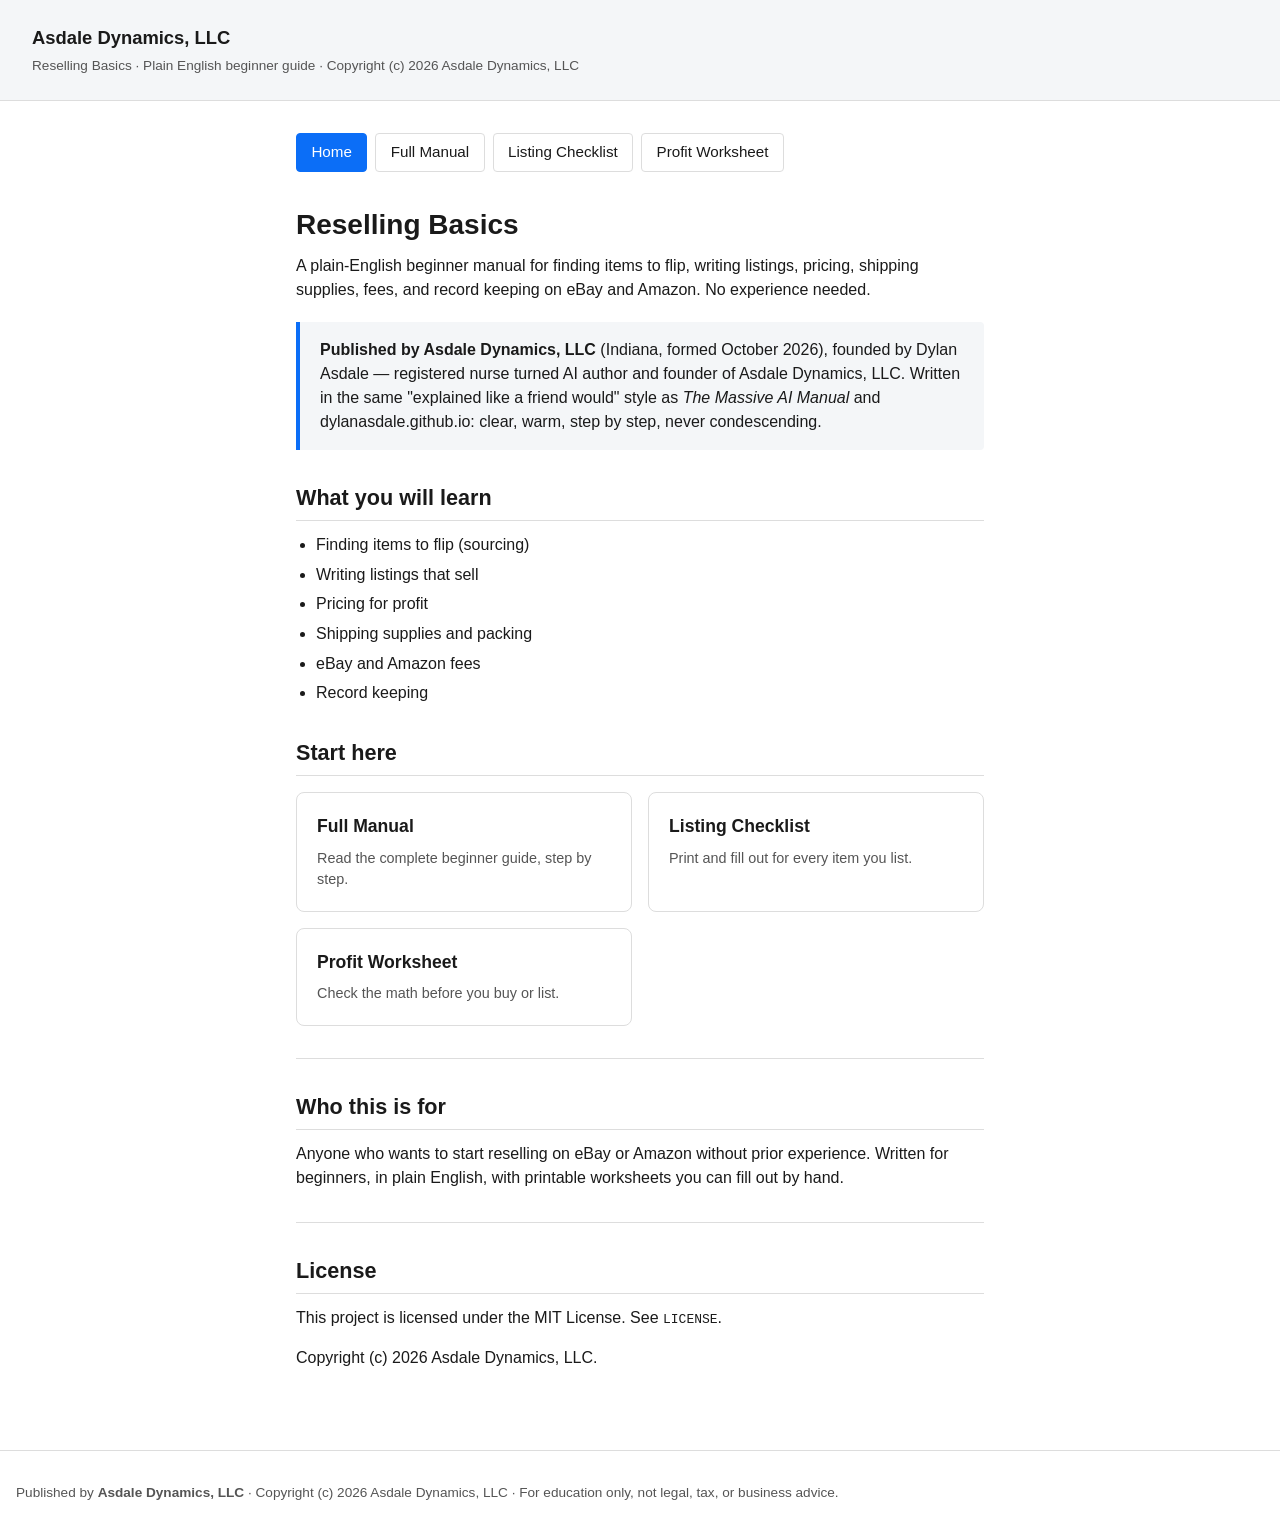
<file: static/index.html>
<!DOCTYPE html>
<html lang="en">
<head>
<meta charset="utf-8">
<meta name="viewport" content="width=device-width, initial-scale=1">
<title>Reselling Basics — Beginner Manual for eBay and Amazon Flipping</title>
<link rel="stylesheet" href="styles.css">
</head>
<body>

<header class="site-header">
  <a class="brand" href="index.html">Asdale Dynamics, LLC</a>
  <div class="credit">Reselling Basics &middot; Plain English beginner guide &middot; Copyright (c) 2026 Asdale Dynamics, LLC</div>
</header>

<div class="container">
  <nav class="nav">
    <a href="index.html" class="active">Home</a>
    <a href="manual.html">Full Manual</a>
    <a href="checklist.html">Listing Checklist</a>
    <a href="worksheet.html">Profit Worksheet</a>
  </nav>

  <h1>Reselling Basics</h1>
  <p>A plain-English beginner manual for finding items to flip, writing listings, pricing, shipping supplies, fees, and record keeping on eBay and Amazon. No experience needed.</p>

  <div class="callout">
    <p><strong>Published by Asdale Dynamics, LLC</strong> (Indiana, formed October 2026), founded by Dylan Asdale — registered nurse turned AI author and founder of Asdale Dynamics, LLC. Written in the same "explained like a friend would" style as <em>The Massive AI Manual</em> and dylanasdale.github.io: clear, warm, step by step, never condescending.</p>
  </div>

  <h2>What you will learn</h2>
  <ul>
    <li>Finding items to flip (sourcing)</li>
    <li>Writing listings that sell</li>
    <li>Pricing for profit</li>
    <li>Shipping supplies and packing</li>
    <li>eBay and Amazon fees</li>
    <li>Record keeping</li>
  </ul>

  <h2>Start here</h2>
  <div class="home-grid">
    <a class="home-card" href="manual.html">
      <h3>Full Manual</h3>
      <p>Read the complete beginner guide, step by step.</p>
    </a>
    <a class="home-card" href="checklist.html">
      <h3>Listing Checklist</h3>
      <p>Print and fill out for every item you list.</p>
    </a>
    <a class="home-card" href="worksheet.html">
      <h3>Profit Worksheet</h3>
      <p>Check the math before you buy or list.</p>
    </a>
  </div>

  <hr>

  <h2>Who this is for</h2>
  <p>Anyone who wants to start reselling on eBay or Amazon without prior experience. Written for beginners, in plain English, with printable worksheets you can fill out by hand.</p>

  <hr>

  <h2>License</h2>
  <p>This project is licensed under the MIT License. See <code>LICENSE</code>.</p>
  <p>Copyright (c) 2026 Asdale Dynamics, LLC.</p>
</div>

<footer class="site-footer">
  Published by <strong>Asdale Dynamics, LLC</strong> &middot; Copyright (c) 2026 Asdale Dynamics, LLC &middot; For education only, not legal, tax, or business advice.
</footer>

</body>
</html>
</file>
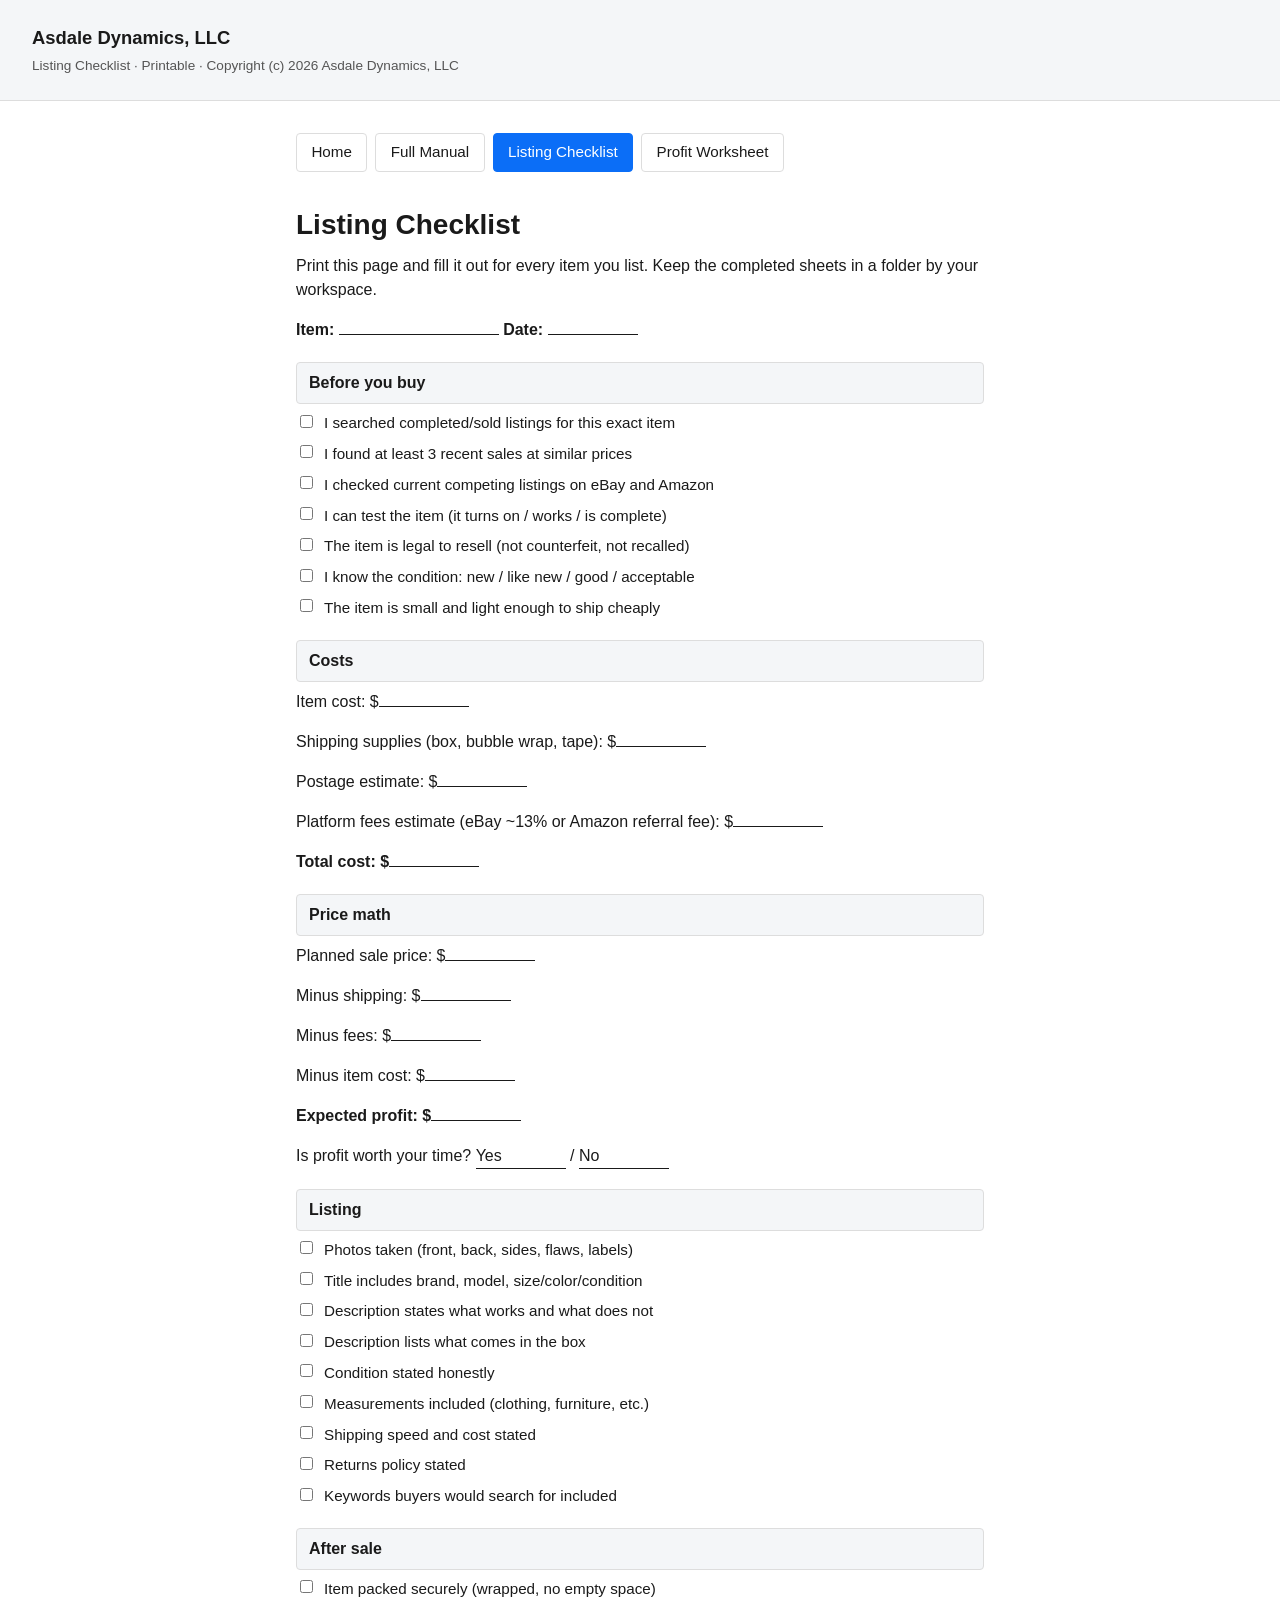
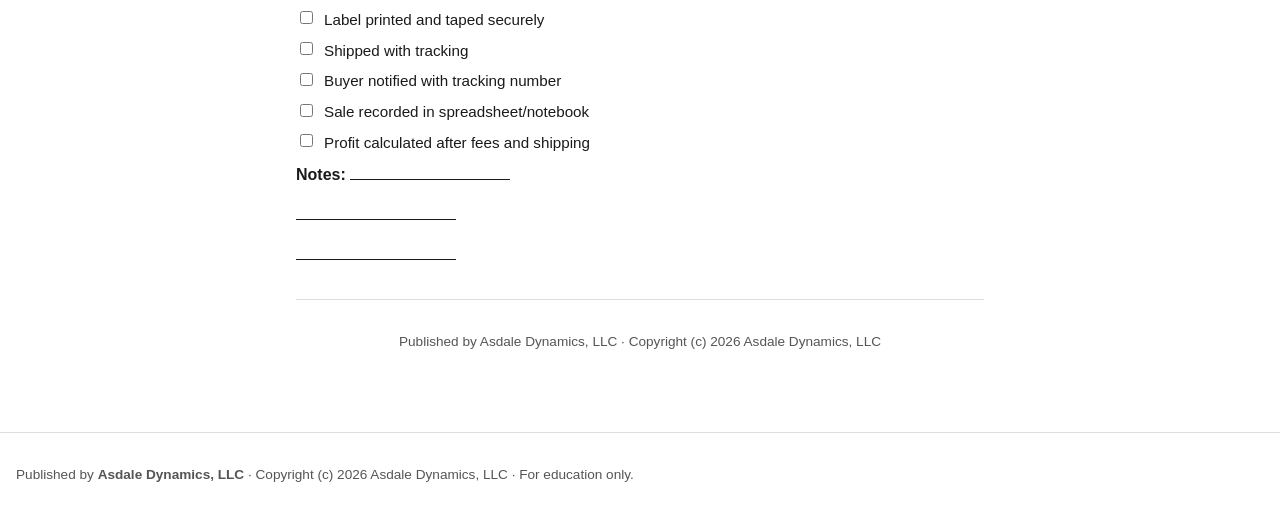
<file: static/checklist.html>
<!DOCTYPE html>
<html lang="en">
<head>
<meta charset="utf-8">
<meta name="viewport" content="width=device-width, initial-scale=1">
<title>Reselling Basics — Listing Checklist (Printable)</title>
<link rel="stylesheet" href="styles.css">
</head>
<body>

<header class="site-header">
  <a class="brand" href="index.html">Asdale Dynamics, LLC</a>
  <div class="credit">Listing Checklist &middot; Printable &middot; Copyright (c) 2026 Asdale Dynamics, LLC</div>
</header>

<div class="container">
  <nav class="nav">
    <a href="index.html">Home</a>
    <a href="manual.html">Full Manual</a>
    <a href="checklist.html" class="active">Listing Checklist</a>
    <a href="worksheet.html">Profit Worksheet</a>
  </nav>

  <h1>Listing Checklist</h1>
  <p>Print this page and fill it out for every item you list. Keep the completed sheets in a folder by your workspace.</p>

  <p><strong>Item:</strong> <span class="blank"></span> <strong>Date:</strong> <span class="blank-sm"></span></p>

  <div class="section-title">Before you buy</div>
  <div class="checkbox-group"><label><input type="checkbox"> I searched completed/sold listings for this exact item</label></div>
  <div class="checkbox-group"><label><input type="checkbox"> I found at least 3 recent sales at similar prices</label></div>
  <div class="checkbox-group"><label><input type="checkbox"> I checked current competing listings on eBay and Amazon</label></div>
  <div class="checkbox-group"><label><input type="checkbox"> I can test the item (it turns on / works / is complete)</label></div>
  <div class="checkbox-group"><label><input type="checkbox"> The item is legal to resell (not counterfeit, not recalled)</label></div>
  <div class="checkbox-group"><label><input type="checkbox"> I know the condition: new / like new / good / acceptable</label></div>
  <div class="checkbox-group"><label><input type="checkbox"> The item is small and light enough to ship cheaply</label></div>

  <div class="section-title">Costs</div>
  <p>Item cost: $<span class="blank-sm"></span></p>
  <p>Shipping supplies (box, bubble wrap, tape): $<span class="blank-sm"></span></p>
  <p>Postage estimate: $<span class="blank-sm"></span></p>
  <p>Platform fees estimate (eBay ~13% or Amazon referral fee): $<span class="blank-sm"></span></p>
  <p><strong>Total cost: $<span class="blank-sm"></span></strong></p>

  <div class="section-title">Price math</div>
  <p>Planned sale price: $<span class="blank-sm"></span></p>
  <p>Minus shipping: $<span class="blank-sm"></span></p>
  <p>Minus fees: $<span class="blank-sm"></span></p>
  <p>Minus item cost: $<span class="blank-sm"></span></p>
  <p><strong>Expected profit: $<span class="blank-sm"></span></strong></p>
  <p>Is profit worth your time? <span class="blank-sm">Yes</span> / <span class="blank-sm">No</span></p>

  <div class="section-title">Listing</div>
  <div class="checkbox-group"><label><input type="checkbox"> Photos taken (front, back, sides, flaws, labels)</label></div>
  <div class="checkbox-group"><label><input type="checkbox"> Title includes brand, model, size/color/condition</label></div>
  <div class="checkbox-group"><label><input type="checkbox"> Description states what works and what does not</label></div>
  <div class="checkbox-group"><label><input type="checkbox"> Description lists what comes in the box</label></div>
  <div class="checkbox-group"><label><input type="checkbox"> Condition stated honestly</label></div>
  <div class="checkbox-group"><label><input type="checkbox"> Measurements included (clothing, furniture, etc.)</label></div>
  <div class="checkbox-group"><label><input type="checkbox"> Shipping speed and cost stated</label></div>
  <div class="checkbox-group"><label><input type="checkbox"> Returns policy stated</label></div>
  <div class="checkbox-group"><label><input type="checkbox"> Keywords buyers would search for included</label></div>

  <div class="section-title">After sale</div>
  <div class="checkbox-group"><label><input type="checkbox"> Item packed securely (wrapped, no empty space)</label></div>
  <div class="checkbox-group"><label><input type="checkbox"> Label printed and taped securely</label></div>
  <div class="checkbox-group"><label><input type="checkbox"> Shipped with tracking</label></div>
  <div class="checkbox-group"><label><input type="checkbox"> Buyer notified with tracking number</label></div>
  <div class="checkbox-group"><label><input type="checkbox"> Sale recorded in spreadsheet/notebook</label></div>
  <div class="checkbox-group"><label><input type="checkbox"> Profit calculated after fees and shipping</label></div>

  <p><strong>Notes:</strong> <span class="blank"></span></p>
  <p><span class="blank"></span></p>
  <p><span class="blank"></span></p>

  <hr>
  <p style="font-size:0.85rem; text-align:center; color:#555;">Published by Asdale Dynamics, LLC &middot; Copyright (c) 2026 Asdale Dynamics, LLC</p>
</div>

<footer class="site-footer">
  Published by <strong>Asdale Dynamics, LLC</strong> &middot; Copyright (c) 2026 Asdale Dynamics, LLC &middot; For education only.
</footer>

</body>
</html>
</file>
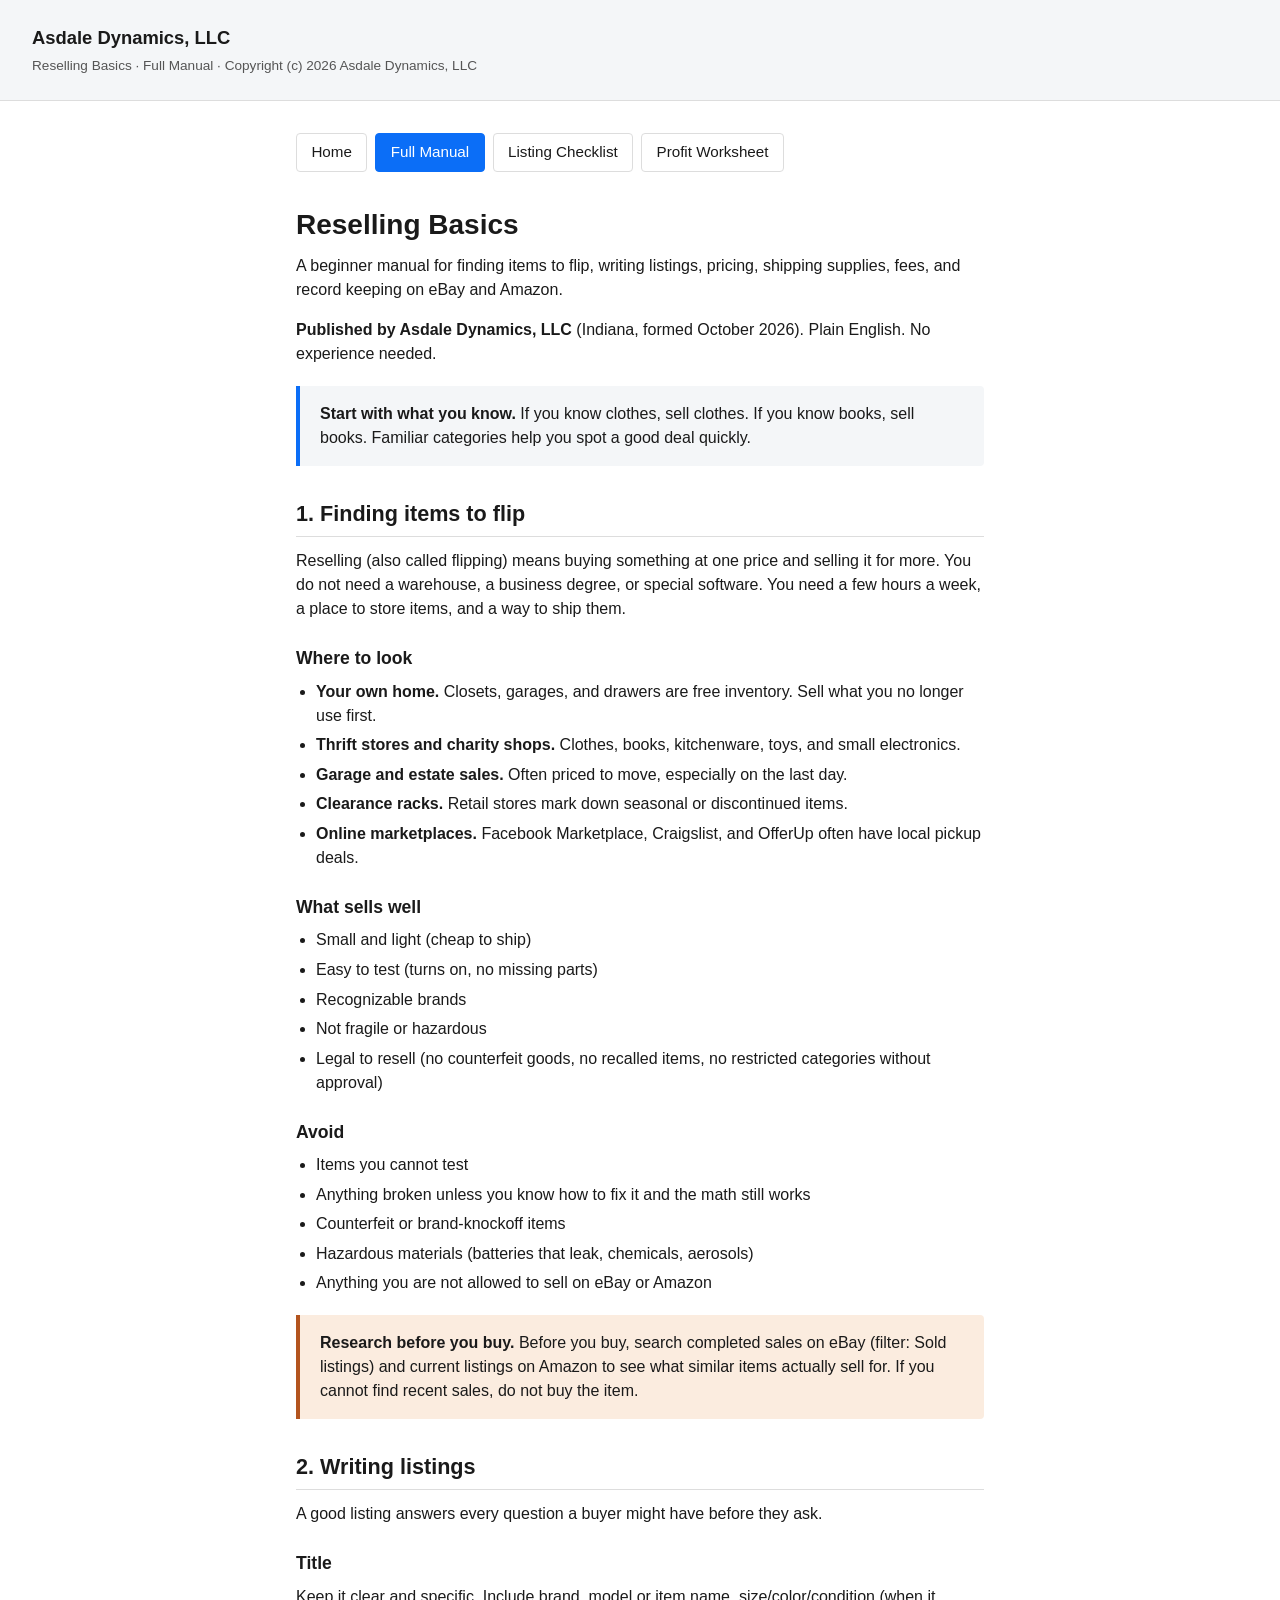
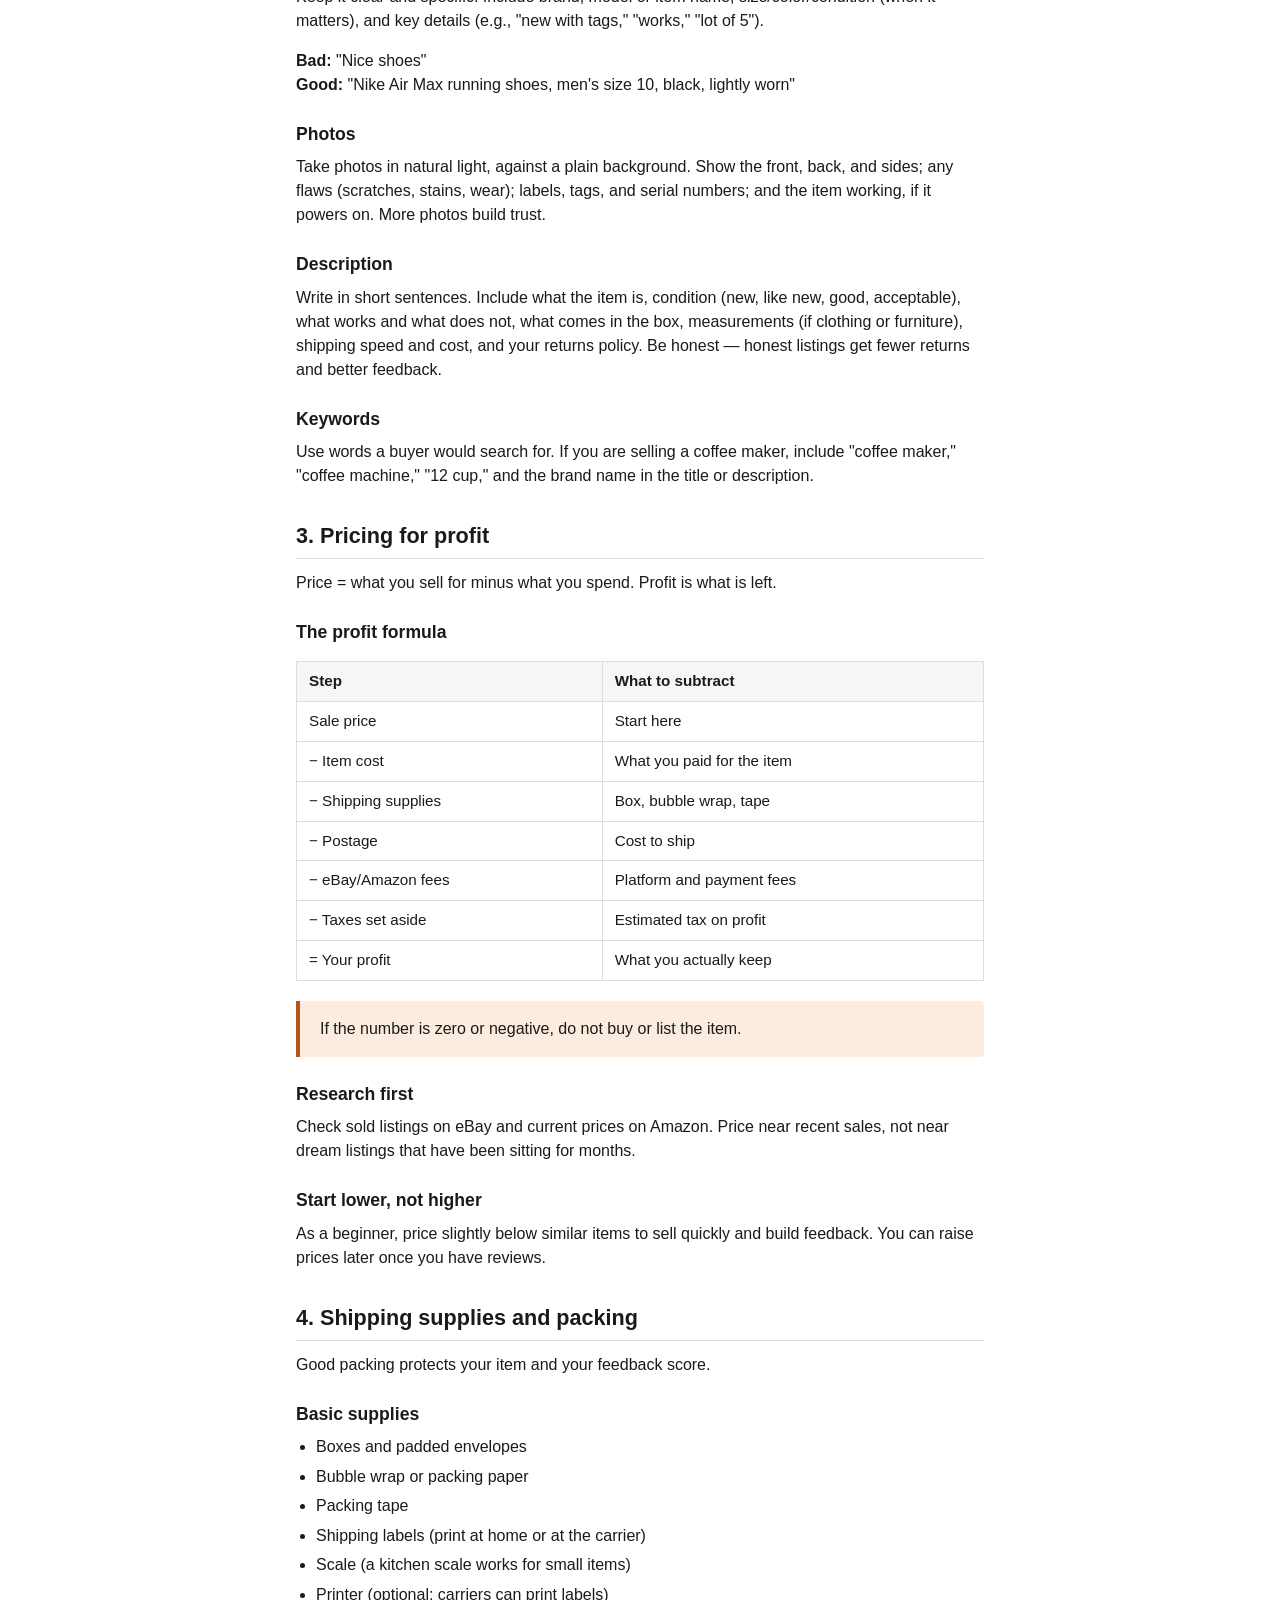
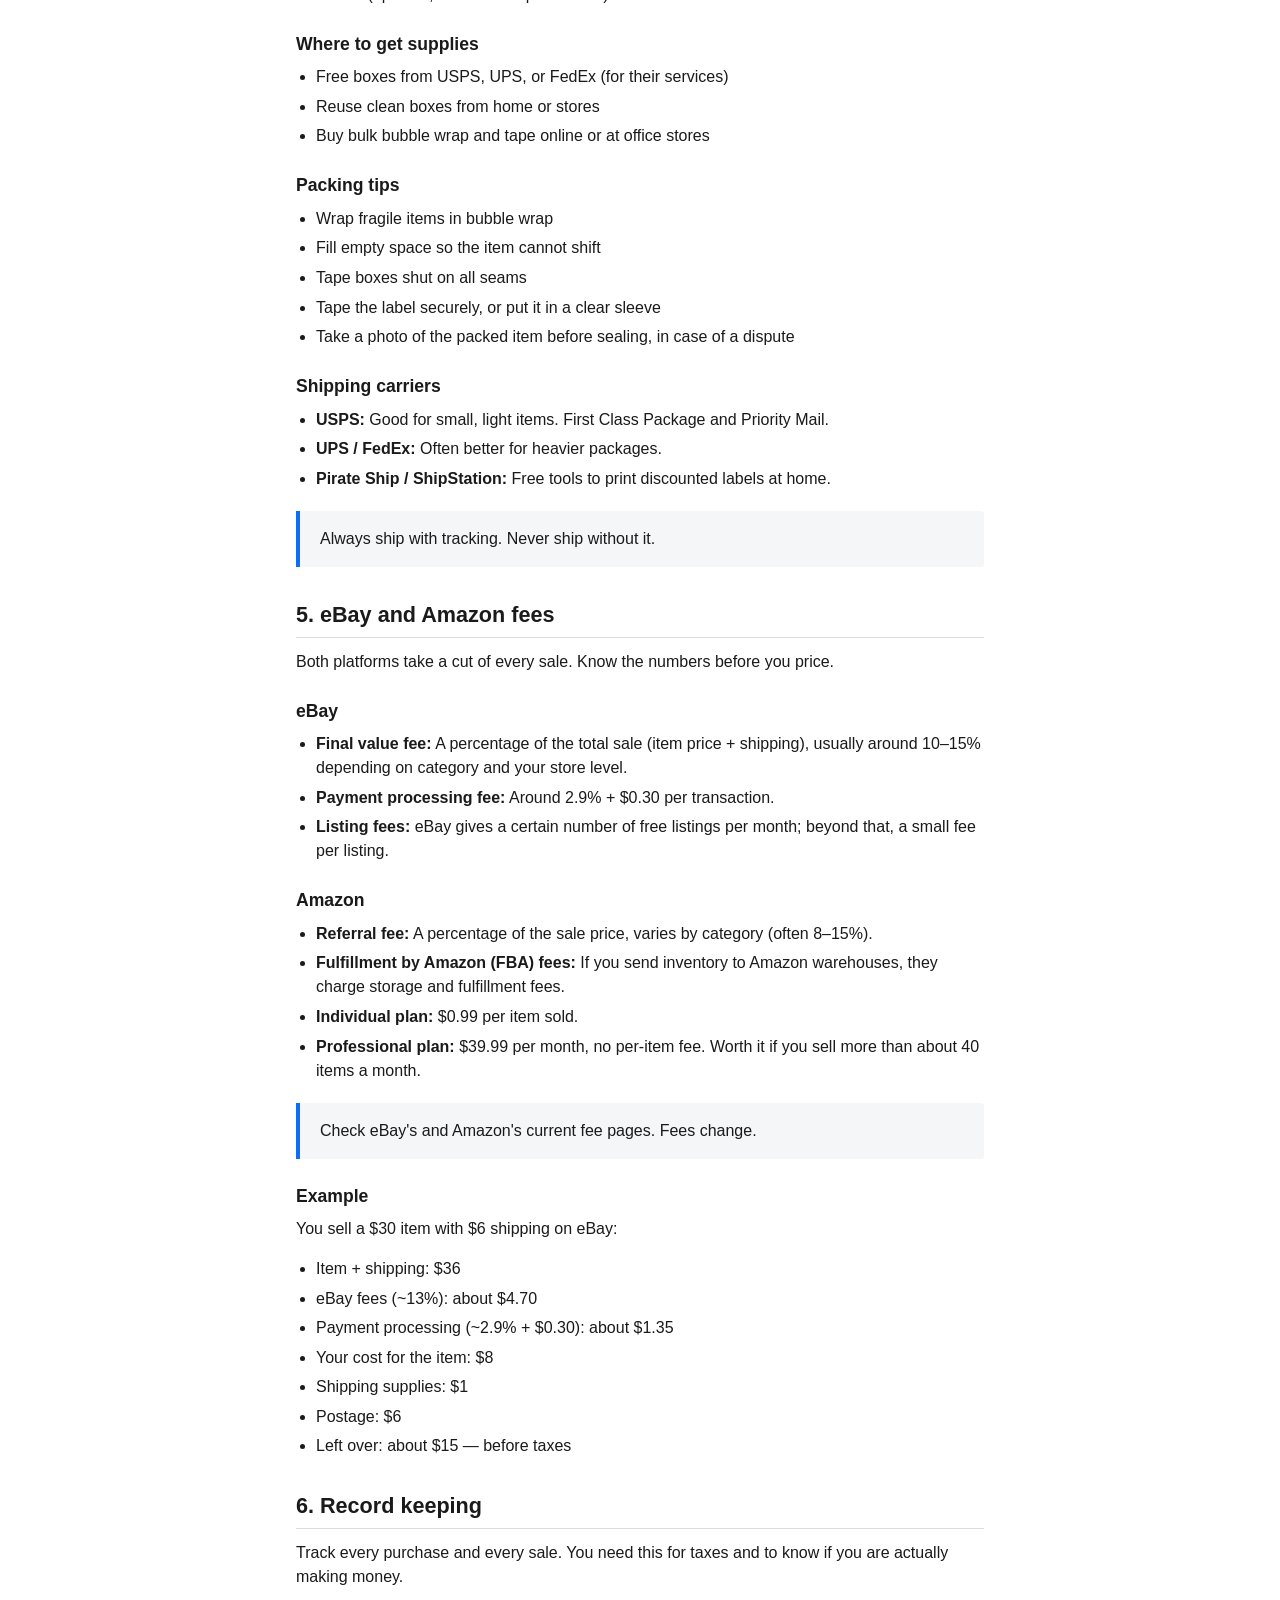
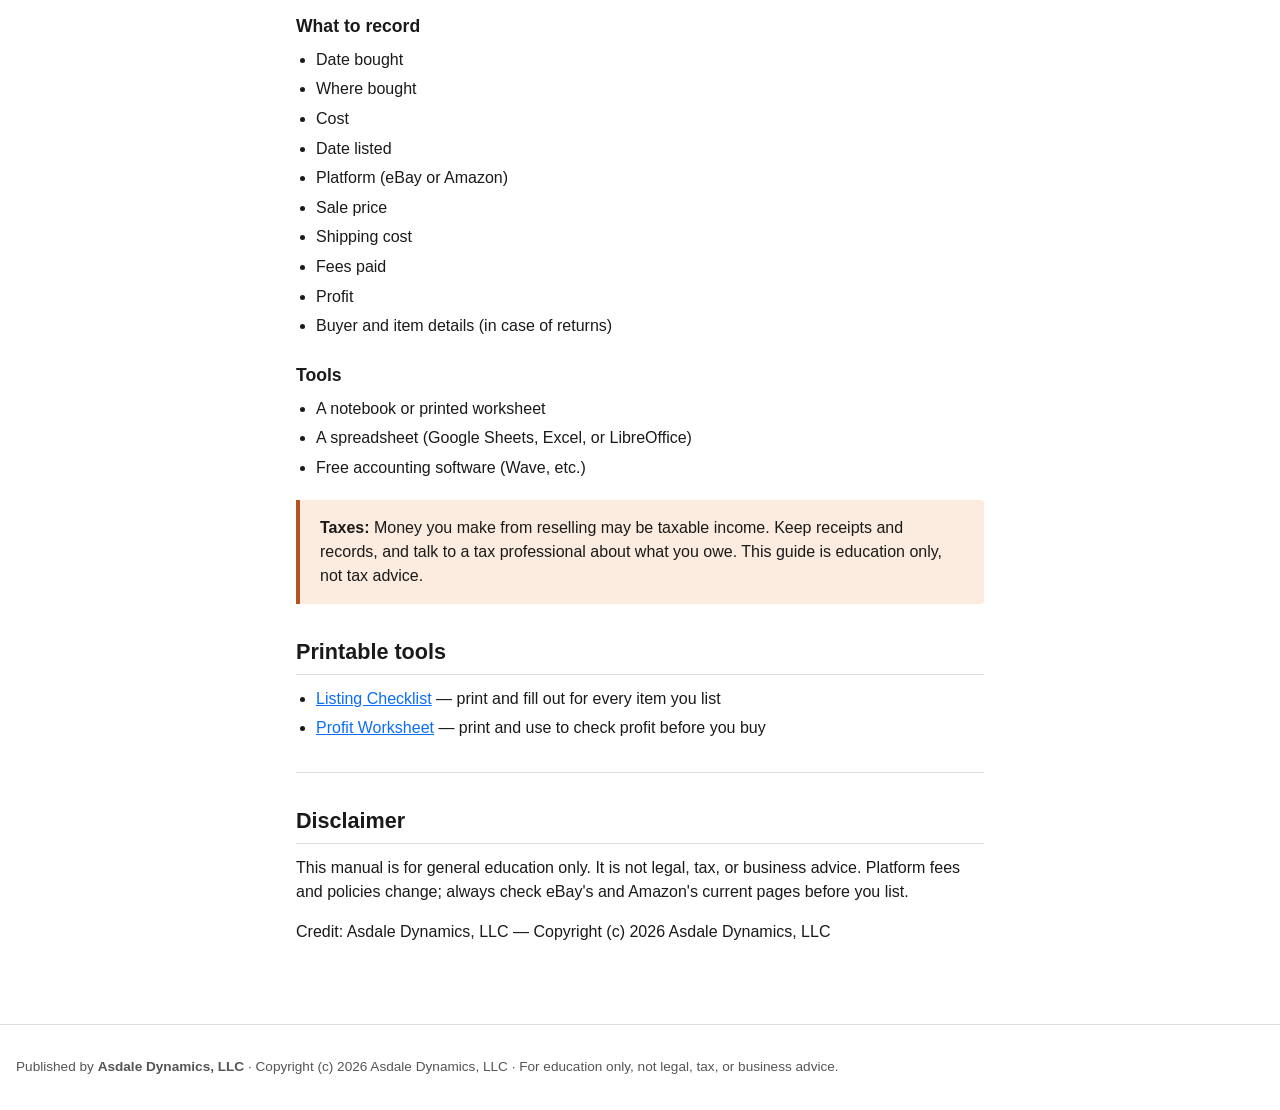
<file: static/manual.html>
<!DOCTYPE html>
<html lang="en">
<head>
<meta charset="utf-8">
<meta name="viewport" content="width=device-width, initial-scale=1">
<title>Reselling Basics — Full Manual</title>
<link rel="stylesheet" href="styles.css">
</head>
<body>

<header class="site-header">
  <a class="brand" href="index.html">Asdale Dynamics, LLC</a>
  <div class="credit">Reselling Basics &middot; Full Manual &middot; Copyright (c) 2026 Asdale Dynamics, LLC</div>
</header>

<div class="container">
  <nav class="nav">
    <a href="index.html">Home</a>
    <a href="manual.html" class="active">Full Manual</a>
    <a href="checklist.html">Listing Checklist</a>
    <a href="worksheet.html">Profit Worksheet</a>
  </nav>

  <h1>Reselling Basics</h1>
  <p>A beginner manual for finding items to flip, writing listings, pricing, shipping supplies, fees, and record keeping on eBay and Amazon.</p>

  <p><strong>Published by Asdale Dynamics, LLC</strong> (Indiana, formed October 2026). Plain English. No experience needed.</p>

  <div class="callout">
    <p><strong>Start with what you know.</strong> If you know clothes, sell clothes. If you know books, sell books. Familiar categories help you spot a good deal quickly.</p>
  </div>

  <h2>1. Finding items to flip</h2>
  <p>Reselling (also called flipping) means buying something at one price and selling it for more. You do not need a warehouse, a business degree, or special software. You need a few hours a week, a place to store items, and a way to ship them.</p>

  <h3>Where to look</h3>
  <ul>
    <li><strong>Your own home.</strong> Closets, garages, and drawers are free inventory. Sell what you no longer use first.</li>
    <li><strong>Thrift stores and charity shops.</strong> Clothes, books, kitchenware, toys, and small electronics.</li>
    <li><strong>Garage and estate sales.</strong> Often priced to move, especially on the last day.</li>
    <li><strong>Clearance racks.</strong> Retail stores mark down seasonal or discontinued items.</li>
    <li><strong>Online marketplaces.</strong> Facebook Marketplace, Craigslist, and OfferUp often have local pickup deals.</li>
  </ul>

  <h3>What sells well</h3>
  <ul>
    <li>Small and light (cheap to ship)</li>
    <li>Easy to test (turns on, no missing parts)</li>
    <li>Recognizable brands</li>
    <li>Not fragile or hazardous</li>
    <li>Legal to resell (no counterfeit goods, no recalled items, no restricted categories without approval)</li>
  </ul>

  <h3>Avoid</h3>
  <ul>
    <li>Items you cannot test</li>
    <li>Anything broken unless you know how to fix it and the math still works</li>
    <li>Counterfeit or brand-knockoff items</li>
    <li>Hazardous materials (batteries that leak, chemicals, aerosols)</li>
    <li>Anything you are not allowed to sell on eBay or Amazon</li>
  </ul>

  <div class="callout warn">
    <p><strong>Research before you buy.</strong> Before you buy, search completed sales on eBay (filter: Sold listings) and current listings on Amazon to see what similar items actually sell for. If you cannot find recent sales, do not buy the item.</p>
  </div>

  <h2>2. Writing listings</h2>
  <p>A good listing answers every question a buyer might have before they ask.</p>

  <h3>Title</h3>
  <p>Keep it clear and specific. Include brand, model or item name, size/color/condition (when it matters), and key details (e.g., "new with tags," "works," "lot of 5").</p>
  <p><strong>Bad:</strong> "Nice shoes"<br>
  <strong>Good:</strong> "Nike Air Max running shoes, men's size 10, black, lightly worn"</p>

  <h3>Photos</h3>
  <p>Take photos in natural light, against a plain background. Show the front, back, and sides; any flaws (scratches, stains, wear); labels, tags, and serial numbers; and the item working, if it powers on. More photos build trust.</p>

  <h3>Description</h3>
  <p>Write in short sentences. Include what the item is, condition (new, like new, good, acceptable), what works and what does not, what comes in the box, measurements (if clothing or furniture), shipping speed and cost, and your returns policy. Be honest — honest listings get fewer returns and better feedback.</p>

  <h3>Keywords</h3>
  <p>Use words a buyer would search for. If you are selling a coffee maker, include "coffee maker," "coffee machine," "12 cup," and the brand name in the title or description.</p>

  <h2>3. Pricing for profit</h2>
  <p>Price = what you sell for minus what you spend. Profit is what is left.</p>

  <h3>The profit formula</h3>
  <table>
    <tr><th>Step</th><th>What to subtract</th></tr>
    <tr><td>Sale price</td><td>Start here</td></tr>
    <tr><td>− Item cost</td><td>What you paid for the item</td></tr>
    <tr><td>− Shipping supplies</td><td>Box, bubble wrap, tape</td></tr>
    <tr><td>− Postage</td><td>Cost to ship</td></tr>
    <tr><td>− eBay/Amazon fees</td><td>Platform and payment fees</td></tr>
    <tr><td>− Taxes set aside</td><td>Estimated tax on profit</td></tr>
    <tr><td>= Your profit</td><td>What you actually keep</td></tr>
  </table>

  <div class="callout warn">
    <p>If the number is zero or negative, do not buy or list the item.</p>
  </div>

  <h3>Research first</h3>
  <p>Check sold listings on eBay and current prices on Amazon. Price near recent sales, not near dream listings that have been sitting for months.</p>

  <h3>Start lower, not higher</h3>
  <p>As a beginner, price slightly below similar items to sell quickly and build feedback. You can raise prices later once you have reviews.</p>

  <h2>4. Shipping supplies and packing</h2>
  <p>Good packing protects your item and your feedback score.</p>

  <h3>Basic supplies</h3>
  <ul>
    <li>Boxes and padded envelopes</li>
    <li>Bubble wrap or packing paper</li>
    <li>Packing tape</li>
    <li>Shipping labels (print at home or at the carrier)</li>
    <li>Scale (a kitchen scale works for small items)</li>
    <li>Printer (optional; carriers can print labels)</li>
  </ul>

  <h3>Where to get supplies</h3>
  <ul>
    <li>Free boxes from USPS, UPS, or FedEx (for their services)</li>
    <li>Reuse clean boxes from home or stores</li>
    <li>Buy bulk bubble wrap and tape online or at office stores</li>
  </ul>

  <h3>Packing tips</h3>
  <ul>
    <li>Wrap fragile items in bubble wrap</li>
    <li>Fill empty space so the item cannot shift</li>
    <li>Tape boxes shut on all seams</li>
    <li>Tape the label securely, or put it in a clear sleeve</li>
    <li>Take a photo of the packed item before sealing, in case of a dispute</li>
  </ul>

  <h3>Shipping carriers</h3>
  <ul>
    <li><strong>USPS:</strong> Good for small, light items. First Class Package and Priority Mail.</li>
    <li><strong>UPS / FedEx:</strong> Often better for heavier packages.</li>
    <li><strong>Pirate Ship / ShipStation:</strong> Free tools to print discounted labels at home.</li>
  </ul>

  <div class="callout">
    <p>Always ship with tracking. Never ship without it.</p>
  </div>

  <h2>5. eBay and Amazon fees</h2>
  <p>Both platforms take a cut of every sale. Know the numbers before you price.</p>

  <h3>eBay</h3>
  <ul>
    <li><strong>Final value fee:</strong> A percentage of the total sale (item price + shipping), usually around 10–15% depending on category and your store level.</li>
    <li><strong>Payment processing fee:</strong> Around 2.9% + $0.30 per transaction.</li>
    <li><strong>Listing fees:</strong> eBay gives a certain number of free listings per month; beyond that, a small fee per listing.</li>
  </ul>

  <h3>Amazon</h3>
  <ul>
    <li><strong>Referral fee:</strong> A percentage of the sale price, varies by category (often 8–15%).</li>
    <li><strong>Fulfillment by Amazon (FBA) fees:</strong> If you send inventory to Amazon warehouses, they charge storage and fulfillment fees.</li>
    <li><strong>Individual plan:</strong> $0.99 per item sold.</li>
    <li><strong>Professional plan:</strong> $39.99 per month, no per-item fee. Worth it if you sell more than about 40 items a month.</li>
  </ul>

  <div class="callout">
    <p>Check eBay's and Amazon's current fee pages. Fees change.</p>
  </div>

  <h3>Example</h3>
  <p>You sell a $30 item with $6 shipping on eBay:</p>
  <ul>
    <li>Item + shipping: $36</li>
    <li>eBay fees (~13%): about $4.70</li>
    <li>Payment processing (~2.9% + $0.30): about $1.35</li>
    <li>Your cost for the item: $8</li>
    <li>Shipping supplies: $1</li>
    <li>Postage: $6</li>
    <li>Left over: about $15 — before taxes</li>
  </ul>

  <h2>6. Record keeping</h2>
  <p>Track every purchase and every sale. You need this for taxes and to know if you are actually making money.</p>

  <h3>What to record</h3>
  <ul>
    <li>Date bought</li>
    <li>Where bought</li>
    <li>Cost</li>
    <li>Date listed</li>
    <li>Platform (eBay or Amazon)</li>
    <li>Sale price</li>
    <li>Shipping cost</li>
    <li>Fees paid</li>
    <li>Profit</li>
    <li>Buyer and item details (in case of returns)</li>
  </ul>

  <h3>Tools</h3>
  <ul>
    <li>A notebook or printed worksheet</li>
    <li>A spreadsheet (Google Sheets, Excel, or LibreOffice)</li>
    <li>Free accounting software (Wave, etc.)</li>
  </ul>

  <div class="callout warn">
    <p><strong>Taxes:</strong> Money you make from reselling may be taxable income. Keep receipts and records, and talk to a tax professional about what you owe. This guide is education only, not tax advice.</p>
  </div>

  <h2>Printable tools</h2>
  <ul>
    <li><a href="checklist.html">Listing Checklist</a> — print and fill out for every item you list</li>
    <li><a href="worksheet.html">Profit Worksheet</a> — print and use to check profit before you buy</li>
  </ul>

  <hr>

  <h2>Disclaimer</h2>
  <p>This manual is for general education only. It is not legal, tax, or business advice. Platform fees and policies change; always check eBay's and Amazon's current pages before you list.</p>
  <p>Credit: Asdale Dynamics, LLC — Copyright (c) 2026 Asdale Dynamics, LLC</p>
</div>

<footer class="site-footer">
  Published by <strong>Asdale Dynamics, LLC</strong> &middot; Copyright (c) 2026 Asdale Dynamics, LLC &middot; For education only, not legal, tax, or business advice.
</footer>

</body>
</html>
</file>
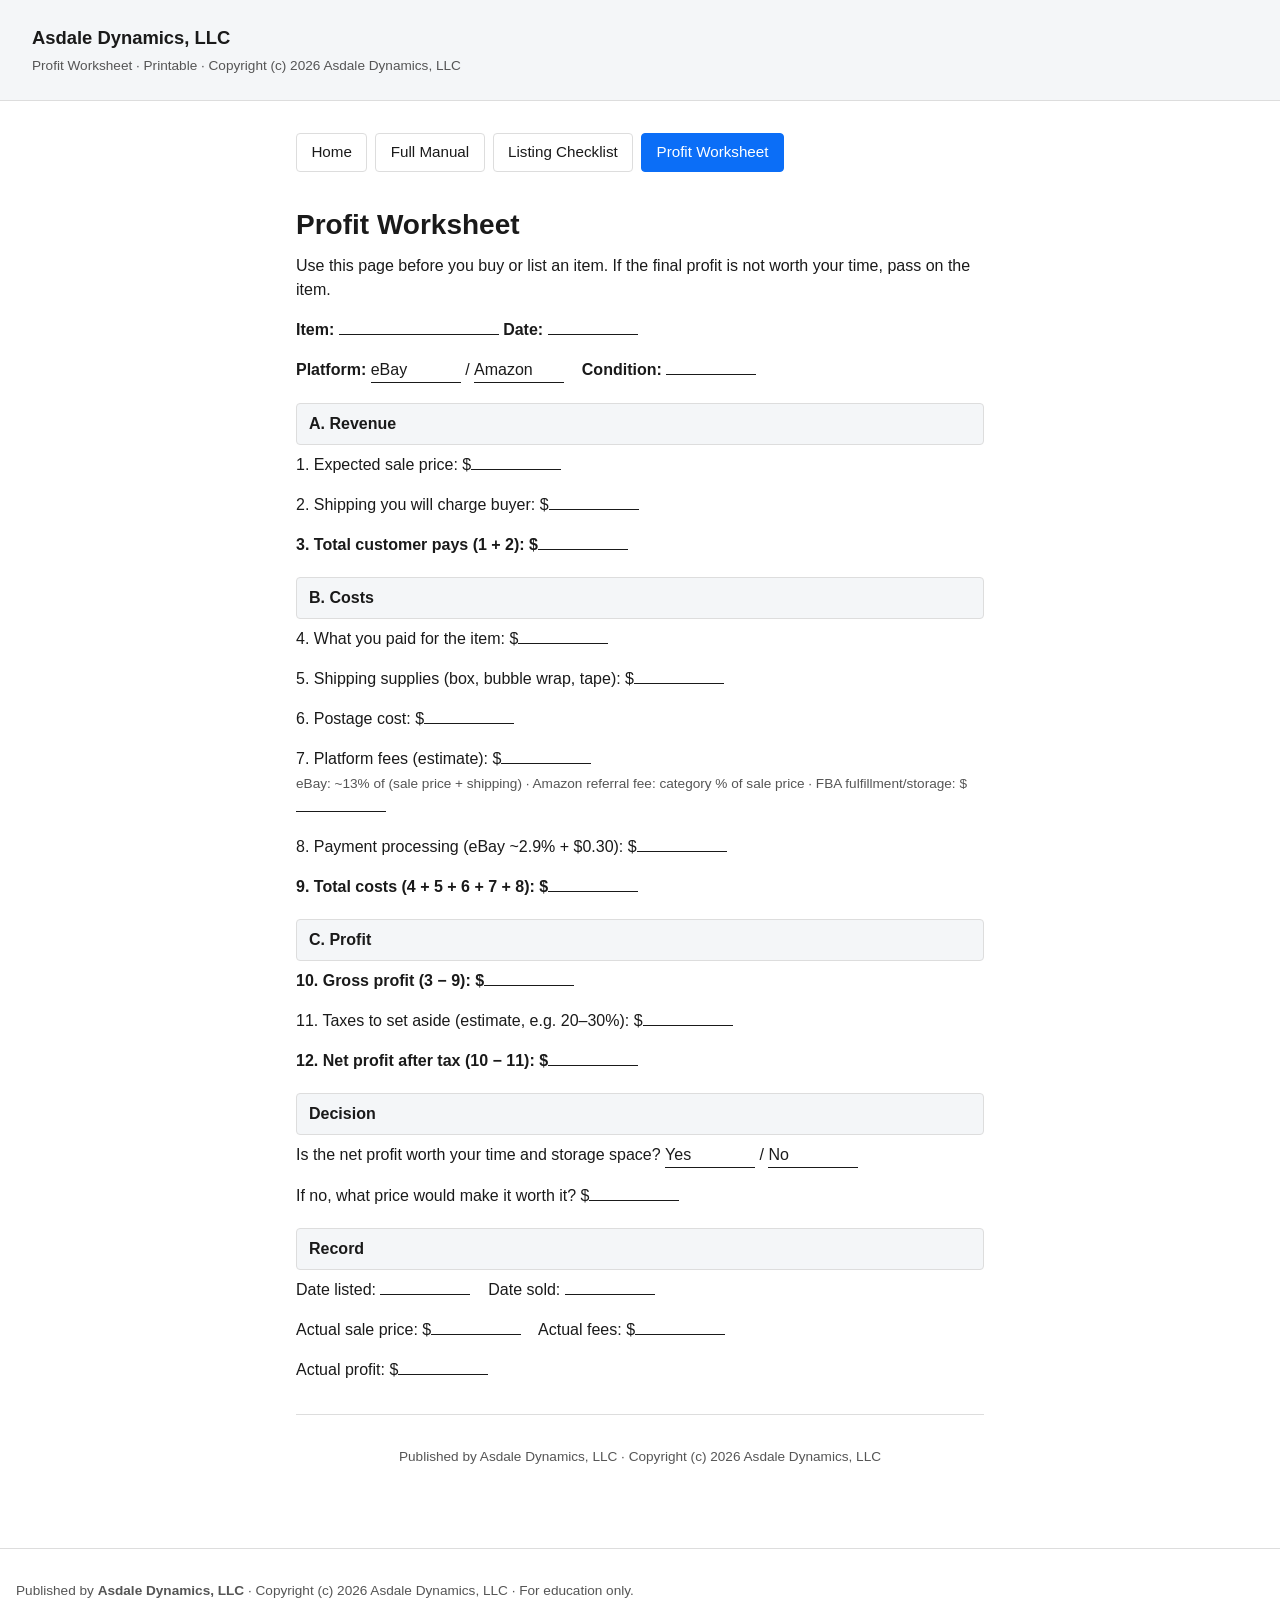
<file: static/worksheet.html>
<!DOCTYPE html>
<html lang="en">
<head>
<meta charset="utf-8">
<meta name="viewport" content="width=device-width, initial-scale=1">
<title>Reselling Basics — Profit Worksheet (Printable)</title>
<link rel="stylesheet" href="styles.css">
</head>
<body>

<header class="site-header">
  <a class="brand" href="index.html">Asdale Dynamics, LLC</a>
  <div class="credit">Profit Worksheet &middot; Printable &middot; Copyright (c) 2026 Asdale Dynamics, LLC</div>
</header>

<div class="container">
  <nav class="nav">
    <a href="index.html">Home</a>
    <a href="manual.html">Full Manual</a>
    <a href="checklist.html">Listing Checklist</a>
    <a href="worksheet.html" class="active">Profit Worksheet</a>
  </nav>

  <h1>Profit Worksheet</h1>
  <p>Use this page before you buy or list an item. If the final profit is not worth your time, pass on the item.</p>

  <p><strong>Item:</strong> <span class="blank"></span> <strong>Date:</strong> <span class="blank-sm"></span></p>
  <p><strong>Platform:</strong> <span class="blank-sm">eBay</span> / <span class="blank-sm">Amazon</span> &nbsp;&nbsp; <strong>Condition:</strong> <span class="blank-sm"></span></p>

  <div class="section-title">A. Revenue</div>
  <p>1. Expected sale price: $<span class="blank-sm"></span></p>
  <p>2. Shipping you will charge buyer: $<span class="blank-sm"></span></p>
  <p><strong>3. Total customer pays (1 + 2): $<span class="blank-sm"></span></strong></p>

  <div class="section-title">B. Costs</div>
  <p>4. What you paid for the item: $<span class="blank-sm"></span></p>
  <p>5. Shipping supplies (box, bubble wrap, tape): $<span class="blank-sm"></span></p>
  <p>6. Postage cost: $<span class="blank-sm"></span></p>
  <p>7. Platform fees (estimate): $<span class="blank-sm"></span><br>
     <span style="font-size:0.85rem; color:#555;">eBay: ~13% of (sale price + shipping) &middot; Amazon referral fee: category % of sale price &middot; FBA fulfillment/storage: $<span class="blank-sm"></span></span></p>
  <p>8. Payment processing (eBay ~2.9% + $0.30): $<span class="blank-sm"></span></p>
  <p><strong>9. Total costs (4 + 5 + 6 + 7 + 8): $<span class="blank-sm"></span></strong></p>

  <div class="section-title">C. Profit</div>
  <p><strong>10. Gross profit (3 − 9): $<span class="blank-sm"></span></strong></p>
  <p>11. Taxes to set aside (estimate, e.g. 20–30%): $<span class="blank-sm"></span></p>
  <p><strong>12. Net profit after tax (10 − 11): $<span class="blank-sm"></span></strong></p>

  <div class="section-title">Decision</div>
  <p>Is the net profit worth your time and storage space? <span class="blank-sm">Yes</span> / <span class="blank-sm">No</span></p>
  <p>If no, what price would make it worth it? $<span class="blank-sm"></span></p>

  <div class="section-title">Record</div>
  <p>Date listed: <span class="blank-sm"></span> &nbsp;&nbsp; Date sold: <span class="blank-sm"></span></p>
  <p>Actual sale price: $<span class="blank-sm"></span> &nbsp;&nbsp; Actual fees: $<span class="blank-sm"></span></p>
  <p>Actual profit: $<span class="blank-sm"></span></p>

  <hr>
  <p style="font-size:0.85rem; text-align:center; color:#555;">Published by Asdale Dynamics, LLC &middot; Copyright (c) 2026 Asdale Dynamics, LLC</p>
</div>

<footer class="site-footer">
  Published by <strong>Asdale Dynamics, LLC</strong> &middot; Copyright (c) 2026 Asdale Dynamics, LLC &middot; For education only.
</footer>

</body>
</html>
</file>
<file: static/styles.css>
/* Reselling Basics — static site styles */
:root {
  --bg: #ffffff;
  --text: #1a1a1a;
  --muted: #555555;
  --line: #dddddd;
  --accent: #0b6ef7;
  --accent-hover: #0a5bd3;
}

* { box-sizing: border-box; }

html { line-height: 1.5; }

body {
  margin: 0;
  font-family: -apple-system, BlinkMacSystemFont, "Segoe UI", Roboto, Helvetica, Arial, sans-serif;
  color: var(--text);
  background: var(--bg);
}

a { color: var(--accent); text-decoration: underline; }
a:hover { color: var(--accent-hover); }

/* ---------- Header ---------- */
.site-header {
  background: #f4f6f8;
  border-bottom: 1px solid var(--line);
  padding: 1.5rem 2rem;
}

.site-header .brand {
  display: flex;
  align-items: center;
  gap: 0.5rem;
  font-weight: 700;
  font-size: 1.15rem;
  color: var(--text);
  text-decoration: none;
}

.site-header .credit {
  font-size: 0.85rem;
  color: var(--muted);
  margin-top: 0.25rem;
}

/* ---------- Layout ---------- */
.container {
  max-width: 720px;
  margin: 0 auto;
  padding: 2rem 1rem;
}

/* ---------- Navigation ---------- */
.nav {
  display: flex;
  gap: 0.5rem;
  flex-wrap: wrap;
  margin-bottom: 2rem;
}

.nav a {
  padding: 0.45rem 0.9rem;
  border: 1px solid var(--line);
  border-radius: 4px;
  text-decoration: none;
  color: var(--text);
  font-size: 0.95rem;
}

.nav a:hover { background: #f4f6f8; border-color: var(--accent); }
.nav a.active { background: var(--accent); color: #fff; border-color: var(--accent); }

/* ---------- Headings ---------- */
h1 { font-size: 1.75rem; margin: 0 0 0.5rem 0; }
h2 { font-size: 1.35rem; margin: 2rem 0 0.75rem 0; border-bottom: 1px solid var(--line); padding-bottom: 0.35rem; }
h3 { font-size: 1.1rem; margin: 1.5rem 0 0.5rem 0; }
p { margin: 0 0 1rem 0; }
ul, ol { margin: 0 0 1rem 1.25rem; padding: 0; }
li { margin-bottom: 0.35rem; }
hr { border: none; border-top: 1px solid var(--line); margin: 2rem 0; }

/* ---------- Cards ---------- */
.card {
  border: 1px solid var(--line);
  border-radius: 8px;
  padding: 1.25rem;
  margin-bottom: 1rem;
  background: #ffffff;
}

.card h3 { margin-top: 0; }
.card p:last-child { margin-bottom: 0; }

/* ---------- Boxes ---------- */
.callout {
  border-left: 4px solid var(--accent);
  background: #f4f6f8;
  padding: 1rem 1.25rem;
  margin: 1.25rem 0;
  border-radius: 0 4px 4px 0;
}

.callout p:last-child { margin-bottom: 0; }
.warn { border-left-color: #b3541e; background: #fbecdf; }

/* ---------- Tables ---------- */
table { width: 100%; border-collapse: collapse; margin: 1rem 0; }
th, td { border: 1px solid var(--line); padding: 0.5rem 0.75rem; text-align: left; font-size: 0.95rem; }
th { background: #f4f6f8; font-weight: 600; }

/* ---------- Forms (worksheet/checklist) ---------- */
.blank { display: inline-block; width: 160px; border-bottom: 1px solid var(--text); }
.blank-sm { display: inline-block; width: 90px; border-bottom: 1px solid var(--text); }

.checkbox-group { margin: 0.5rem 0; }
.checkbox-group label {
  display: flex;
  align-items: flex-start;
  gap: 0.5rem;
  font-size: 0.95rem;
}
.checkbox-group input { margin-top: 0.15rem; }

.section-title {
  background: #f4f6f8;
  border: 1px solid var(--line);
  border-radius: 4px;
  padding: 0.5rem 0.75rem;
  font-weight: 600;
  margin: 1.25rem 0 0.5rem 0;
}

.page-break { page-break-before: always; }

/* ---------- Footer ---------- */
.site-footer {
  border-top: 1px solid var(--line);
  padding: 2rem 1rem;
  font-size: 0.85rem;
  color: var(--muted);
  margin-top: 2rem;
}

/* ---------- Print ---------- */
@media print {
  body { background: #ffffff; color: #000; }
  .site-header, .nav, .site-footer, a { display: none !important; }
  .card, .callout { border: 1px solid #000; box-shadow: none; }
  .blank, .blank-sm { border-bottom: 1px solid #000; }
  .page-break { page-break-before: always; }
  a { text-decoration: none; color: #000; }
  h2 { page-break-after: avoid; }
  table { page-break-inside: auto; }
  tr { page-break-inside: avoid; }
}

/* ---------- Home grid ---------- */
.home-grid {
  display: grid;
  grid-template-columns: repeat(auto-fit, minmax(240px, 1fr));
  gap: 1rem;
  margin-top: 1rem;
}

.home-card {
  border: 1px solid var(--line);
  border-radius: 8px;
  padding: 1.25rem;
  text-decoration: none;
  color: var(--text);
  display: block;
}

.home-card:hover { border-color: var(--accent); background: #f4f6f8; }
.home-card h3 { margin: 0 0 0.5rem 0; font-size: 1.1rem; }
.home-card p { margin: 0; font-size: 0.9rem; color: var(--muted); }

/* ---------- Steps ---------- */
.steps { counter-reset: step; list-style: none; padding: 0; margin: 1rem 0; }
.steps li { counter-increment: step; margin-bottom: 1rem; padding-left: 2.5rem; position: relative; }
.steps li::before {
  content: counter(step);
  position: absolute;
  left: 0;
  top: 0.1rem;
  width: 1.75rem;
  height: 1.75rem;
  border-radius: 50%;
  background: var(--accent);
  color: #fff;
  font-weight: 700;
  text-align: center;
  line-height: 1.75rem;
  font-size: 1rem;
}
</file>
